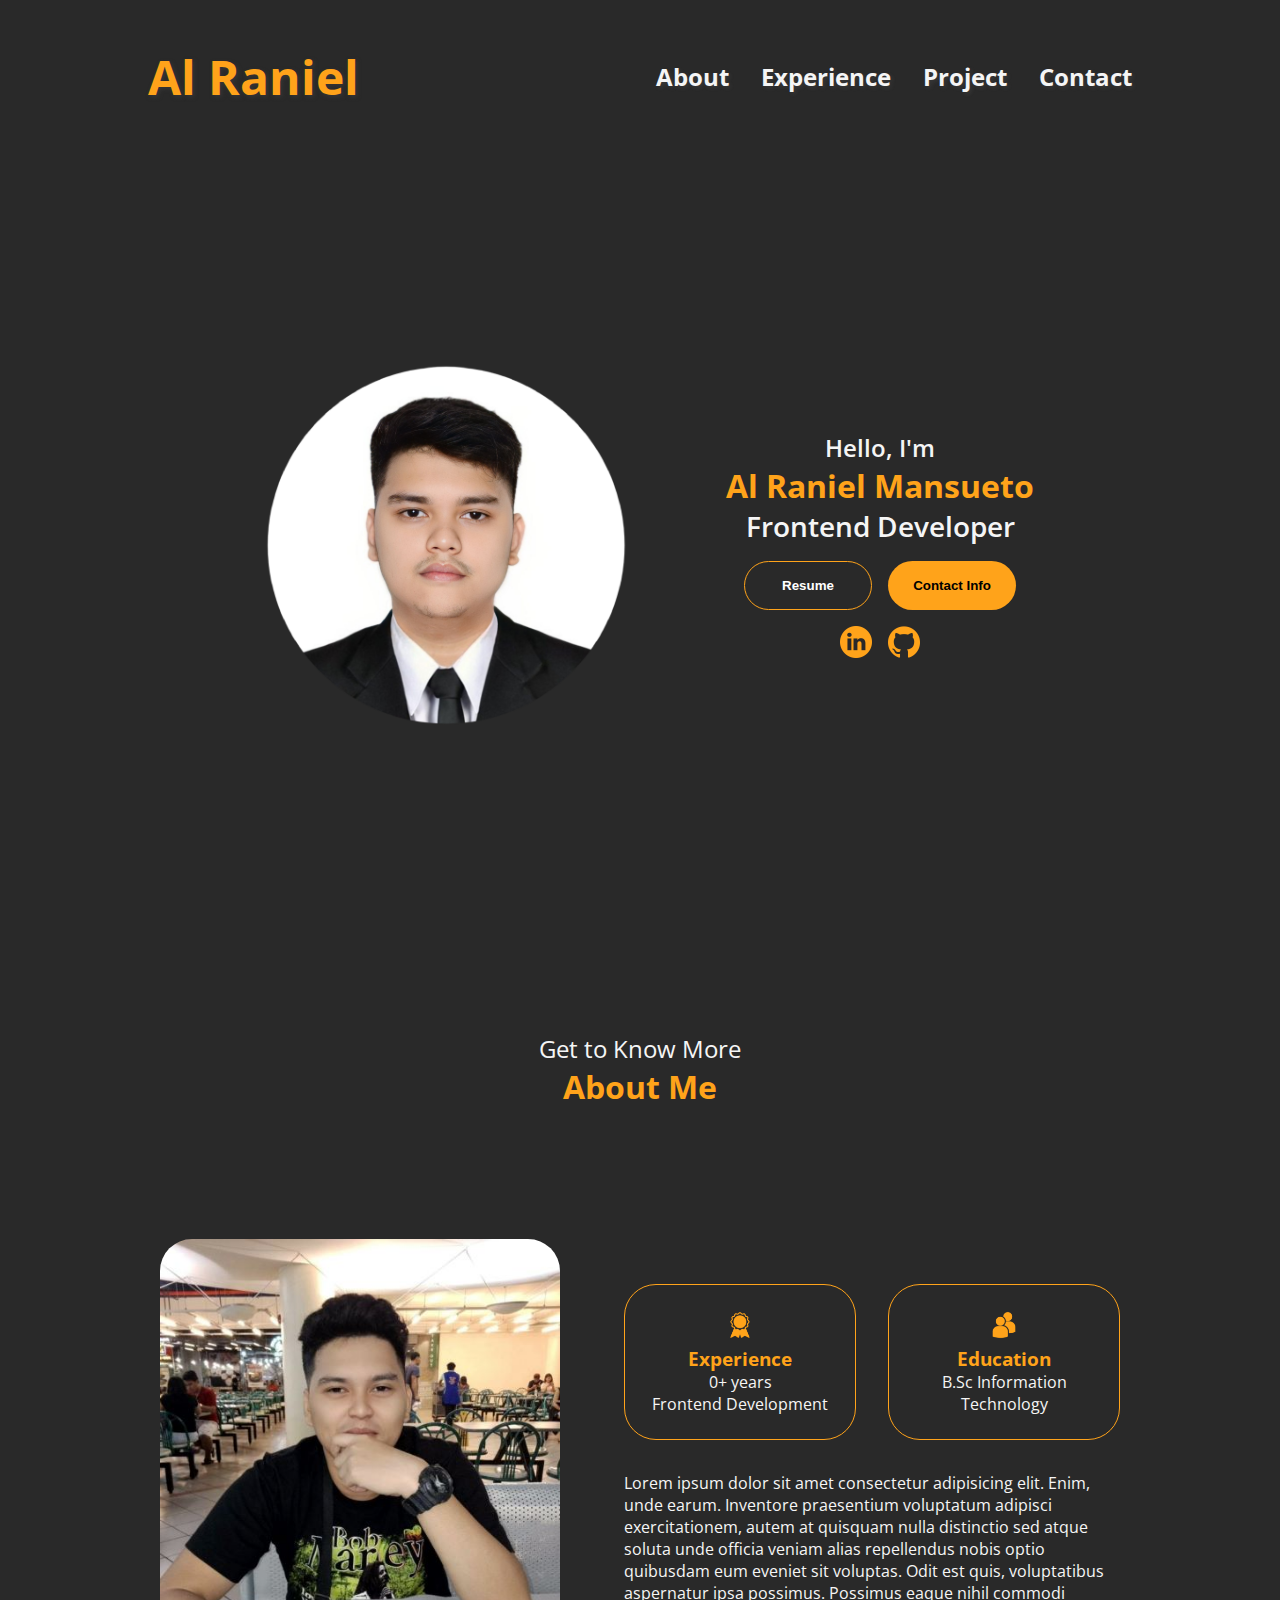
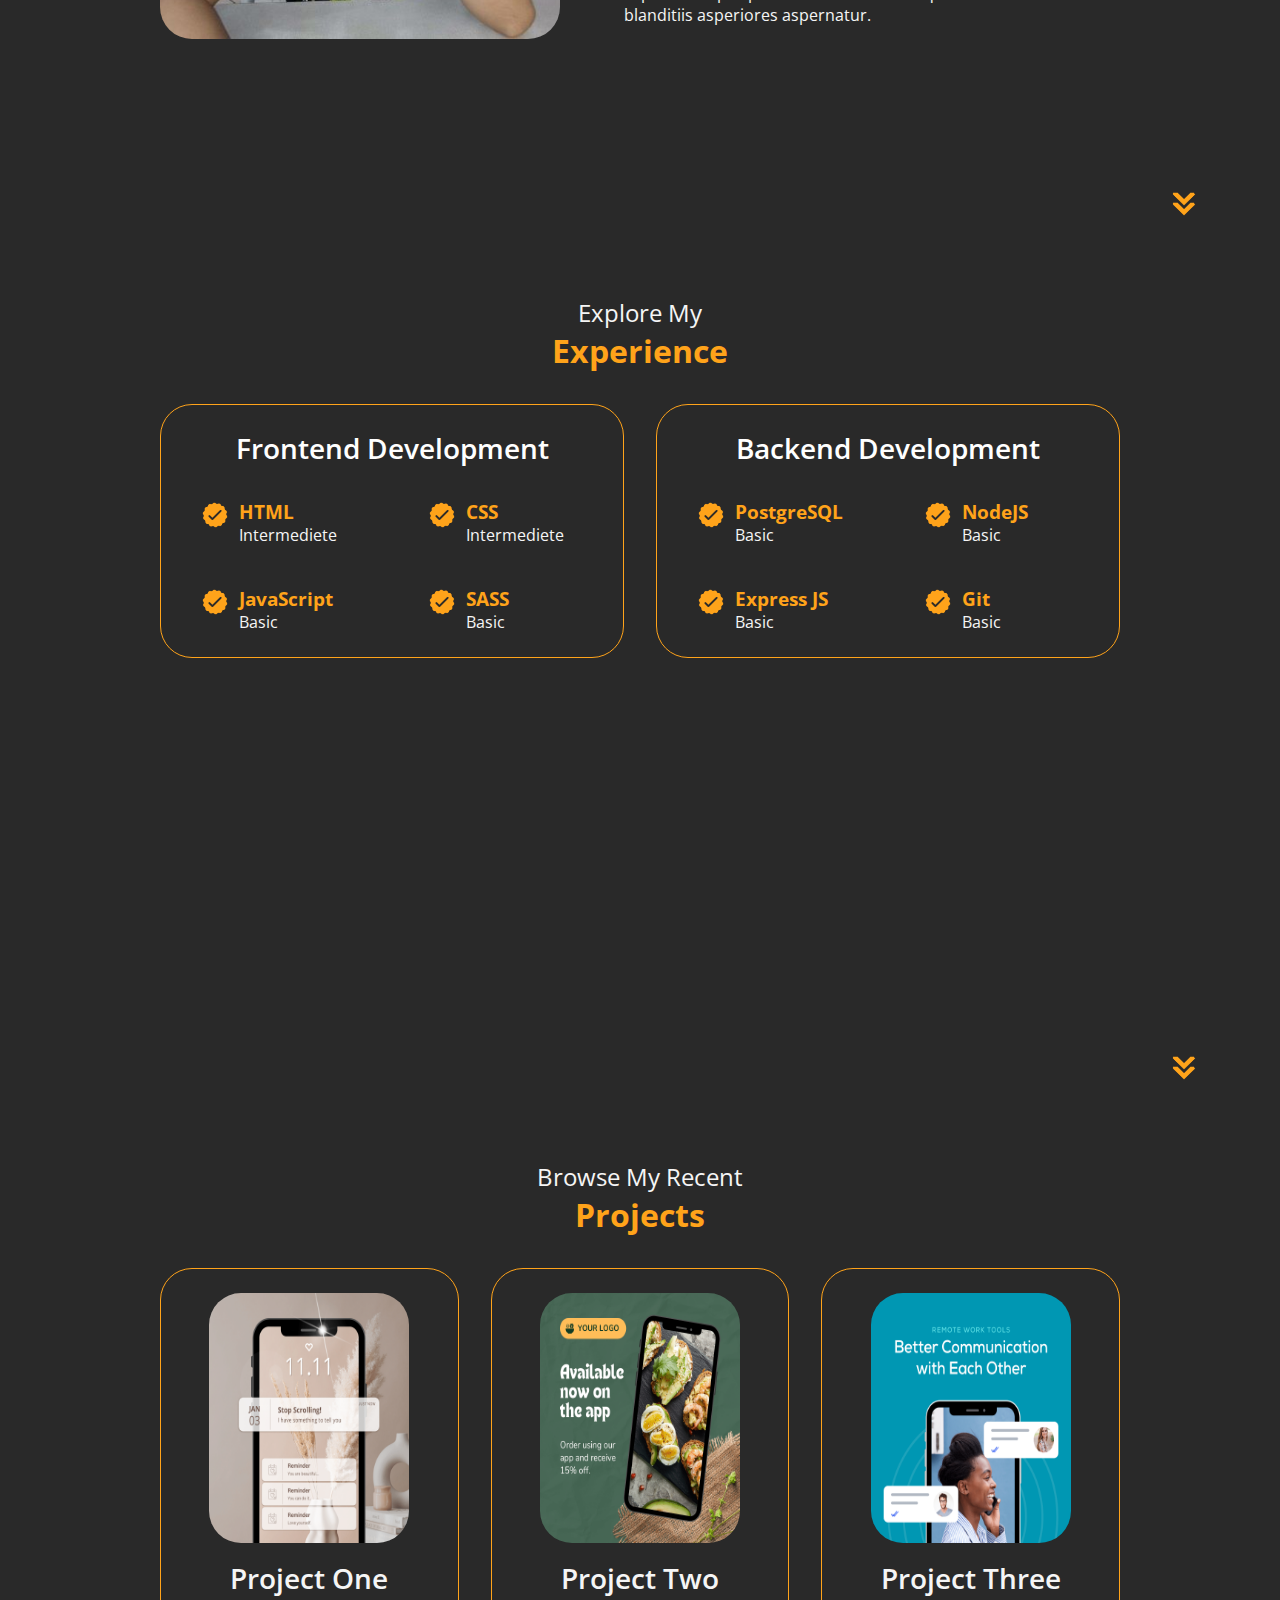
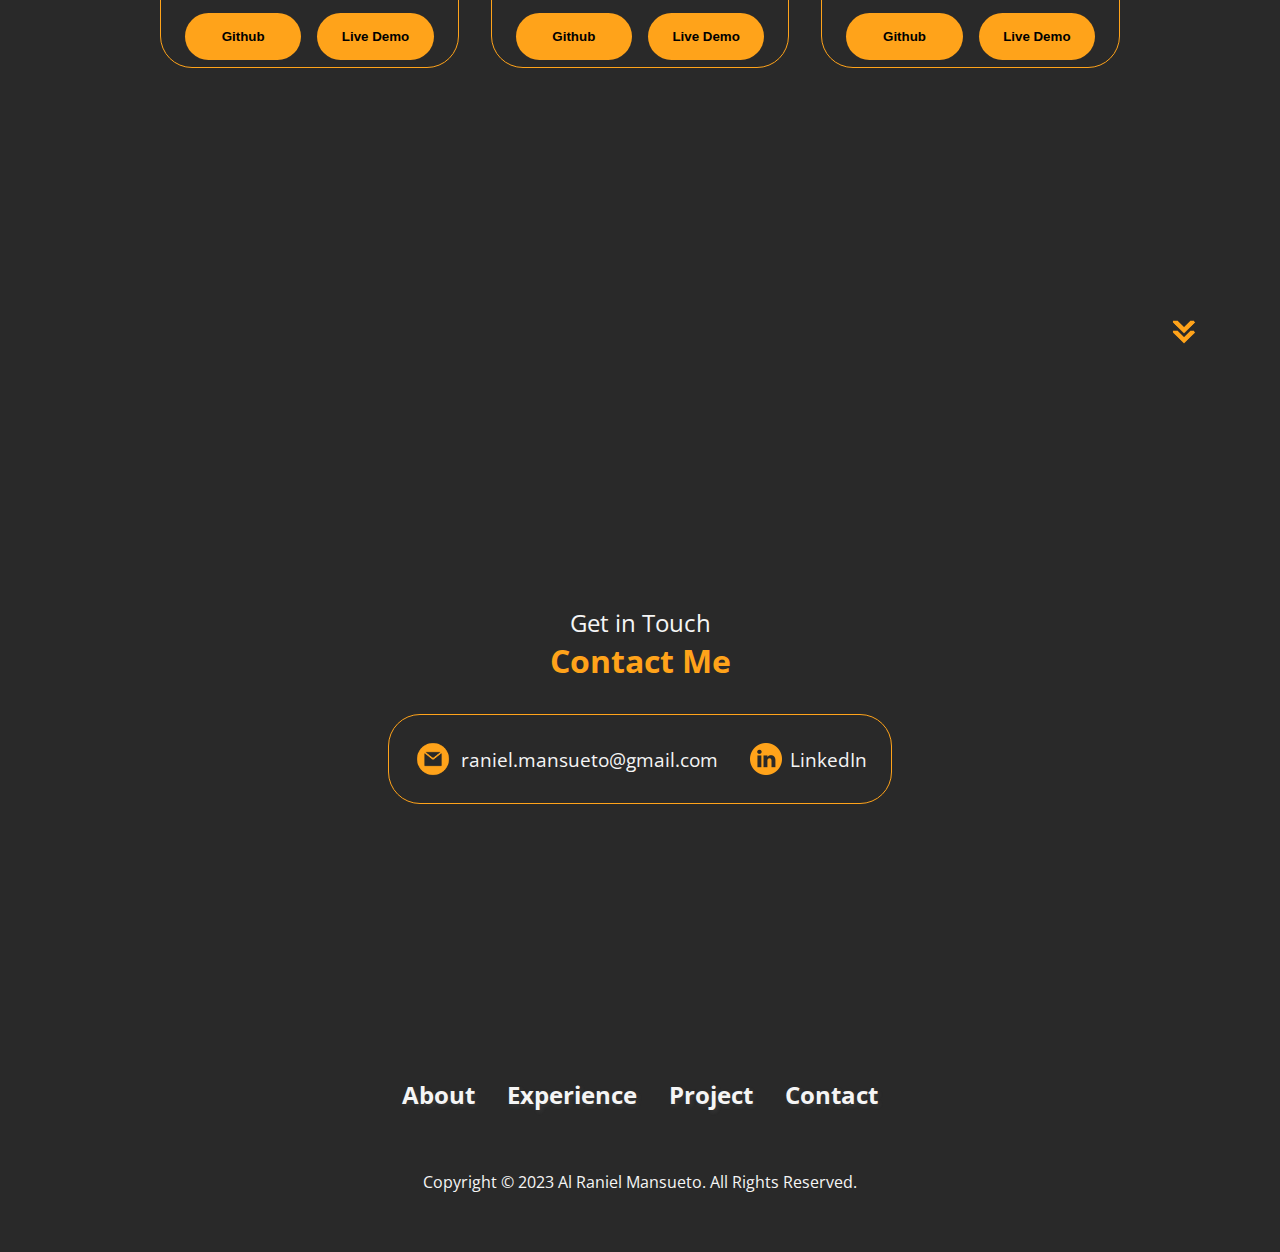
<file: index.html>
<!DOCTYPE html>
<html lang="en">
<head>
    <meta charset="UTF-8">
    <meta name="viewport" content="width=device-width, initial-scale=1.0">
    <title>My Portfolio</title>
    <link rel="stylesheet" href="style.css">
    <link rel="stylesheet" href="mediaqueries.css">
</head>
<body>
    <nav id="desktop-nav">
        <div class="logo">Al Raniel</div>
        <div>
            <ul class="nav-links">
                <li><a href="#about">About</a></li>
                <li><a href="#experience">Experience</a></li>
                <li><a href="#projects">Project</a></li>
                <li><a href="#contact">Contact</a></li>
            </ul>
        </div>
    </nav>
    <nav id="hamburger-nav">
        <div class="logo">Al Raniel</div>
        <div class="hamburger-menu">
            <div class="hamburger-icon" onclick="toggleMenu()">
                <span></span>
                <span></span>
                <span></span>
            </div>
            <div class="menu-links">
                <li><a href="#about" onclick="toggleMenu()">About</a></li>
                <li><a href="#experience" onclick="toggleMenu()">Experience</a></li>
                <li><a href="#projects" onclick="toggleMenu()">Project</a></li>
                <li><a href="#contact" onclick="toggleMenu()">Contact</a></li>
            </div>
        </div>
    </nav>
    <section id="profile">
        <div class="section__pic-container">
            <img src="./assets/Profile Picture 2.png" alt="Al Profile Picture">
        </div>
        <div class="section__text">
            <p class="section__text__p1">Hello, I'm</p>
            <h1 class="title">Al Raniel Mansueto</h1>
            <p class="section__text__p2">Frontend Developer</p>
            <div class="btn-container">
                <button class="btn btn-color-1" onclick="window.open('./assets/Mansueto.pdf')">                
                    Resume
                </button>
                <button class="btn btn-color-2" onclick="location.href='./#contact'">Contact Info</button>
            </div>
            <div id="socials-container">
                <img src="./assets/linkedin.png" alt="My LinkedIn Profile" class="icon" onclick="location.href = 'https://linkedin.com/in/therainman140'">

                <img src="./assets/github.png" alt="My LinkedIn Profile" class="icon" onclick="location.href = 'https://github.com/AlRaniel'">
            </div>
        </div>
        <img src="./assets/arrow.png" alt="Arrow Icon" class="icon arrow" onclick="location.href='./#about'">
    </section>
    <section id="about">
        <p class="section__text__p1">Get to Know More</p>
        <h1 class="title">About Me</h1>
        <div class="section-container">
            <div class="section__pic-container">
                <img src="./assets/Profile Picture1.jpg" alt="Profile Picture" class="about-pic">
            </div>
            <div class="about-details-container">
                <div class="about-containers">
                    <div class="details-container">
                        <img src="./assets/experience.png" alt="Experience icon"
                        class="icon">
                        <h3>Experience</h3>
                        <p>0+ years <br>Frontend Development</p>
                    </div>
                    <div class="details-container">
                        <img src="./assets/education.png" alt="Education icon"
                        class="icon">
                        <h3>Education</h3>
                        <p>B.Sc Information Technology</p>
                    </div>
                </div>
                <div class="text-container"><p>
                    Lorem ipsum dolor sit amet consectetur adipisicing elit. Enim, unde earum. Inventore praesentium voluptatum adipisci exercitationem, autem at quisquam nulla distinctio sed atque soluta unde officia veniam alias repellendus nobis optio quibusdam eum eveniet sit voluptas. Odit est quis, voluptatibus aspernatur ipsa possimus. Possimus eaque nihil commodi blanditiis asperiores aspernatur.
                </p></div>
            </div>
        </div>
        <img src="./assets/arrow.png" alt="Arrow Icon" class="icon arrow" onclick="location.href='./#experience'">
    </section>
    <section id="experience">
        <p class="section__text__p1">Explore My</p>
        <h1 class="title">Experience</h1>
        <div class="experience-details-container">
            <div class="about-containers">
                <div class="details-container">
                    <h2 class="experience-sub-title">Frontend Development</h2>
                    <div class="article-container">
                        <article>
                            <img src="./assets/checkmark.png" alt="Experience Icon" class="icon">
                            <div>
                                <h3>HTML</h3>
                                <p>Intermediete</p>
                            </div>
                        </article>
                        <article>
                            <img src="./assets/checkmark.png" alt="Experience Icon" class="icon">
                            <div>
                                <h3>CSS</h3>
                                <p>Intermediete</p>
                            </div>
                        </article>
                        <article>
                            <img src="./assets/checkmark.png" alt="Experience Icon" class="icon">
                            <div>
                                <h3>JavaScript</h3>
                                <p>Basic</p>
                            </div>
                        </article>
                        <article>
                            <img src="./assets/checkmark.png" alt="Experience Icon" class="icon">
                            <div>
                                <h3>SASS</h3>
                                <p>Basic</p>
                            </div>
                        </article>
                    </div>
                </div>
                <div class="details-container">
                    <h2 class="experience-sub-title">Backend Development</h2>
                    <div class="article-container">
                        <article>
                            <img src="./assets/checkmark.png" alt="Experience Icon" class="icon">
                            <div>
                                <h3>PostgreSQL</h3>
                                <p>Basic</p>
                            </div>
                        </article>
                        <article>
                            <img src="./assets/checkmark.png" alt="Experience Icon" class="icon">
                            <div>
                                <h3>NodeJS</h3>
                                <p>Basic</p>
                            </div>
                        </article>
                        <article>
                            <img src="./assets/checkmark.png" alt="Experience Icon" class="icon">
                            <div>
                                <h3>Express JS</h3>
                                <p>Basic</p>
                            </div>
                        </article>
                        <article>
                            <img src="./assets/checkmark.png" alt="Experience Icon" class="icon">
                            <div>
                                <h3>Git</h3>
                                <p>Basic</p>
                            </div>
                        </article>
                    </div>
                </div>
            </div>
        </div>
        <img src="./assets/arrow.png" alt="Arrow Icon" class="icon arrow" onclick="location.href='./#projects'">
    </section>
    <section id="projects">
        <p class="section__text__p1">Browse My Recent</p>
        <h1 class="title">Projects</h1>
        <div class="experience-details-container">
            <div class="about-containers">
            <div class="details-container color-container">
                <div class="article-container">
                    <img src="./assets/project-2.png" alt="Project 1" class="project-img">
                </div>
                <h2 class="experience-sub-title project-title">
                    <p>
                        Project One
                    </p>
                </h2>
                <div class="btn-container">
                    <button class="btn btn-color-2 project-btn" onclick="location.href='https://github.com/AlRaniel'">Github
                    </button>
                    <button class="btn btn-color-2 project-btn" onclick="location.href='https://alraniel.github.io/project/'">Live Demo
                    </button>
                </div>
            </div>
            <div class="details-container color-container">
                <div class="article-container">
                    <img src="./assets/project-3.png" alt="Project 1" class="project-img">
                </div>
                <h2 class="experience-sub-title project-title">
                    <p>Project Two</p></h2>
                <div class="btn-container">
                    <button class="btn btn-color-2 project-btn" onclick="location.href='https://github.com/AlRaniel'">Github
                    </button>
                    <button class="btn btn-color-2 project-btn" onclick="location.href='https://alraniel.github.io/project/'">Live Demo
                    </button>
                </div>
            </div>
            <div class="details-container color-container">
                <div class="article-container">
                    <img src="./assets/project-1.png" alt="Project 1" class="project-img">
                </div>
                <h2 class="experience-sub-title project-title"><p>Project Three</p></h2>
                <div class="btn-container">
                    <button class="btn btn-color-2 project-btn" onclick="location.href='https://github.com/AlRaniel'">Github
                    </button>
                    <button class="btn btn-color-2 project-btn" onclick="location.href='https://alraniel.github.io/project/'">Live Demo
                    </button>
                </div>
            </div>
            </div>
        </div>
        <img src="./assets/arrow.png" alt="Arrow Icon" class="icon arrow" onclick="location.href='./#contact'">
    </section>
    <section id="contact">
        <p class="section__text__p1">Get in Touch</p>
        <h1 class="title">Contact Me</h1>
        <div class="contact-info-upper-container">
            <div class="contact-info-container">
                <img src="./assets/email.png" alt="Email Icon" class=" icon contact-icon email-icon">
                <p><a href="mailto:raniel.mansueto@gmail.com">raniel.mansueto@gmail.com</a></p>
            </div>
            <div class="contact-info-container">
                <img src="./assets/linkedin.png" alt="Linkedin Icon" class=" icon contact-icon">
                <p><a href="https://linkedin.com/in/therainman140">LinkedIn</a></p>
            </div>
        </div>
    </section>
    <footer>
        <nav>
            <div class="nav-links-container">
                <ul class="nav-links">
                    <li><a href="#about">About</a></li>
                    <li><a href="#experience">Experience</a></li>
                    <li><a href="#projects">Project</a></li>
                    <li><a href="#contact">Contact</a></li>
                </ul>
            </div>
            </div>
        </nav>
        <p>Copyright &#169; 2023 Al Raniel Mansueto. All Rights Reserved.</p>
    </footer>
    <script src="script.js"></script>
</body>
</html>
</file>
<file: style.css>
/* GENERAL */


@import url('https://fonts.googleapis.com/css2?family=Open+Sans:wght@300;400;500;600&display=swap');


*{
    margin: 0;
    padding: 0;
    background-color: #292929 ;
}

body{
    font-family: 'Open Sans', sans-serif;
    color: #FFA31A;
}

html{
    scroll-behavior: smooth;
}


p{
    color: whitesmoke
}

/*TRANSITION*/


a, .btn{
    transition: all 300ms ease;
}

/* DESKTOP NAV */

nav, .nav-links{
    display: flex;
}

nav{
    justify-content: space-around;
    align-items: center;
    height: 17vh;
}

.nav-links{
    gap: 2rem;
    list-style: none;
    font-size: 1.5rem;
    color: white;
    text-shadow: 2px 2px 4px rgb(163 163 163 / 13%);
}
.nav-links li{
    font-weight: bold;
}

a{
    color: whitesmoke;
    text-decoration: none;
    text-decoration-color: white;
}

a:hover{
    color: #FFA31A;
    text-decoration: underline;
    text-underline-offset: .7rem;
    text-decoration-color: #FFA31A;
}

.logo{
    font-size: 3rem;
    font-weight: bold;
    text-shadow: 2px 2px 4px rgba(59, 58, 58, 0.733);
    
}
.logo:hover{
    cursor: default;
}





/* HAMBURGER MENU */

#hamburger-nav{
    display: none;
}

.hamburger-menu{
    position: relative;
    display: inline-block;
}

.hamburger-icon{
    display:flex;
    flex-direction: column;
    justify-content: space-between;
    height: 24px;
    width: 30px;
    cursor: pointer;
}

.hamburger-icon span{
    width: 100%;
    height: 2px;
    background-color: #FFA31A;
    transition: all 0.3 ease-in-out;
}

.menu-links{
    position: absolute;
    top: 100%;
    right: 0;
    background-color: white;
    width: fit-content;
    max-height: 0;
    overflow: hidden;
    transition: all 0.3 ease-in-out;
}

.menu-links a {
    display: block;
    padding: 10px;
    text-align: center;
    font-size: 1.5rem;
    color: white;
    background-color: #252525;
    text-decoration: none;
    transition: all 0.3 ease-in-out;
}

.menu-links a:hover{
    background-color: #FFA31A ;
    color: #000000;
}

.menu-links li{
    list-style: none;
}

.menu-links.open{
    max-height: 300px;
}

.hamburger-icon.open span:first-child{
    transform: rotate(45deg) translate(10px, 5px);
}
.hamburger-icon.open span:nth-child(2){
    opacity: 0;
}
.hamburger-icon.open span:last-child{
    transform: rotate(-45deg) translate(10px, -5px);
}

.hamburger-icon span:first-child{
    transform: none;
}
.hamburger-icon span:first-child{
    opacity: 1;
}
.hamburger-icon span:first-child{
    transform: none;
}


/* SECTIONS */

section{
    padding-top: 4vh;
    height: 96vh;
    margin: 0 10rem;
    box-sizing: border-box;
    min-height: fit-content;
}

.section-container{
    display: flex;
}


/* PROFILE SECTION */

#profile{
    display: flex;
    justify-content: center;
    gap: 5rem;
    height: 80vh;
}

.section__pic-container{
    display: flex;
    height: 400px;
    width: 400px;
    margin: auto 0;
}

.section__text {
    align-self: center;
    text-align: center;
}

.section__text p {
    font-weight: 600;
}

.section__text__p1{
    text-align: center;
    font-size: 1.5rem;
}
.section__text__p2{
    font-size: 1.75rem;
    margin-bottom: 1rem;
}

.title{
    font-size:rem;
    text-align: center;
}

#socials-container{
    display: flex;
    justify-content: center;
    margin-top: 1rem;
    gap: 1rem;
}

/* ICONS */

.icon{
    cursor: pointer;
    height: 2rem;
}

/* BUTTONS */

.btn-container{
    display: flex;
    justify-content: center;
    gap: 1rem;
}

.btn{
    font-weight: 600;
    transition: all 300ms ease;
    padding: 1rem;
    width: 8rem;
    border-radius: 2rem;
}

.btn-color-1{
    border: #FFA31A 0.1rem solid;
    color: white;
}



.btn-color-1:hover{
    border: black;
    background: black;
    color:rgb(255, 255, 255);
}

.btn-color-1:hover,
.btn-color-2:hover{
    cursor: pointer;
} 
 

.btn-color-2{
    border: #FFA31A 0.1rem solid
}
.btn-color-2:hover{
    background: black;
    color: #FFA31A;
}

.btn-color-2:hover,
.btn-color-1:hover{
    cursor: pointer;
    
}
.btn-color-2,
.btn-color-1:hover{
    background: #FFA31A;
    color: rgb(0, 0, 0);
    border: #000000 0.1rem
}




/* ABOUT SECTION */

#about{
    position: relative;
}

.about-containers{
    gap: 2rem;
    margin-bottom: 2rem;
    margin-top: 2rem;
}

.about-details-container{
    justify-content: center;
    flex-direction: column;
}

.about-containers, .about-details-container{
    display: flex;
}

.about-pic{
    border-radius: 2rem;
}

.arrow {
    position: absolute;
    right: -5rem;
    bottom: 2.5rem;
}

.details-container{
    padding: 1.5rem;
    flex: 1;
    background: #292929;
    border-radius: 2rem;
    border: rgb(53, 53, 53) 0.1rem solid;
    border-color: #FFA31A;
    text-align: center;
}

.section-container{
    gap: 4rem;
    height: 80%;
}

.section__pic-container{
    height: 400px;
    width: 400px;
    margin: auto 0;
}

/* EXPERIENCE SECTION */

#experience{
    position: relative;
}

.experience-sub-title{
    color: rgb(255, 255, 255);
    font-weight: 600;
    font-size: 1.75rem;
    margin-bottom: 2rem;
}

.experience-details-container{
    display: flex;
    justify-content: center;
    flex-direction: column;
}

.article-container{
    background-color: #292929;
    display: flex;
    text-align: initial;
    flex-wrap: wrap;
    flex-direction: row;
    gap: 2.5rem;
    justify-content: space-around;
}


article{
    display: flex;
    width: 10rem;
    gap: 0.5rem;
}

article .icon{
    cursor: default;
}

/* PROJECTS SECTION */

#projects{
    position: relative;
}

.details-container.color-container{
    padding: 1.5rem;
    flex: 1;
    background: #292929;
    border-radius: 2rem;
    border: rgb(53, 53, 53) 0.1rem solid;
    border-color: #FFA31A;
    text-align: center;
}

.color-container{
    border-color: rgb(163,163,163);
    background: rgb(250,250,250);
}

.project-img{
    border-radius: 2rem;
    width: 90%;
    height: 90%;
}

.project-title{
    margin: 1rem;
    color: black;
}

.project-btn{
    border-color: rgb(163,163,163);
}

/* CONTACT */


#contact{
    display: flex;
    justify-content: center;
    flex-direction: column;
    height: 70vh;
}

.contact-info-upper-container{
    display: flex;
    justify-content: center;
    border-radius: 2rem;
    border: rgb(53,53,53) 0.1rem solid;
    border-color: #FFA31A;
    background: #292929;
    margin: 2rem auto;
    padding: 0.5rem;
}

.contact-info-container{
    display: flex;
    align-items: center;
    justify-content: center;
    gap: 0.5rem;
    margin: 1rem;
}

.contact-info-container p{
    font-size: larger;
}
.contact-icon{
    cursor: default;
}

.email-icon{
    height: 2.5rem;
}

/* FOOTER */

footer{
    height: 26vh;
    margin: 0 1rem;
}

footer p{
    text-align: center;
}
</file>
<file: mediaqueries.css>
@media screen and (max-width: 1400px) {
    #profile{
        height: 83vh;
        margin-bottom: 6rem;
    }
    .about-containers{
        flex-wrap: wrap;
    }
    .color-container{
        height: 400px;
        width: 270px;
    }

    
    .project-img{
        height: 300px;
        width: 400px;
    }
}


@media screen and (max-width: 1300px){
    .color-container{
        height: 350px;
        width: 150px;
    }
    .project-img{
        height: 250px;
        width: 200px;
    }
}

@media screen and (max-width: 1200px) {
    #desktop-nav{
        display: none;
    }
    #hamburger-nav{
        display: flex;
    }

    #experience, .experience-details-container{
        margin-top: 2rem;
    }
    #profile, .section-container{
        display: block;
    }
    .arrow{
        display: none;
    }

    section, .section-container{
        height: fit-content;
    }
    section{
        margin: 0 5%;
    }
    .section__pic-container{
        width: 275px;
        height: 275px;
        margin: 0 auto 2rem;
    }
    .about-containers{
        margin-top: 0;
    }
    /*.details-container{
        position: relative;
    }*/
    .color-container{
        height: 360px;
    }
}

@media screen and (max-width: 1100px){
    .color-container{
        height: 350px;
        width: 150px;
    }
    .project-img{
        height: 250px;
        width: 200px;
    }
}

@media screen and (max-width: 1000px){
    .project-title{
        font-size: medium;
    }
    #hamburger-nav{
        display: flex;
    }
    
}


@media screen and (max-width: 600px) {
    
    #contact, footer{
        height: 40vh;
    }
    #profile{
        height: 75vh;
        margin-bottom: 0;
    }

    article{
        font-size: 1rem;
    }
    footer nav{
        height: fit-content;
        margin-bottom: 2rem;
    }
    .about-containers, .contact-info-upper-container, .btn-container{
        flex-wrap: wrap;
    }
    .contact-info-container{
        margin: 0;
    }
    .contact-info-container p, .nav-links li a{
        font-size: 1rem;
    }
    .experience-sub-title{
        font-size: 1.25rem;
    }
    .logo{
        font-size: 1.5rem;
    }
    .nav-links{
        flex-direction: column;
        gap: 0.5rem;
        text-align: center;
    }
    .section__pic-container{
        width: auto;
        height: 55vw;
        justify-content: center;
    }
    .section__text__p2{
        font-size: 1.25rem;
    }
    .title{
        font-size: 2rem;
    }
    .text-container{
        text-align: justify;
    }
    .color-container{
        height: 350px;
        width: 150px;
    }
    .project-img{
        height: 200px;
        width: 200px;
    }


}

@media screen and (max-width: 300px){
    .color-container{
        height: 350px;
        width: 150px;
    }
    .project-img{
        height: 170px;
        width: 200px;
    }
}
</file>
